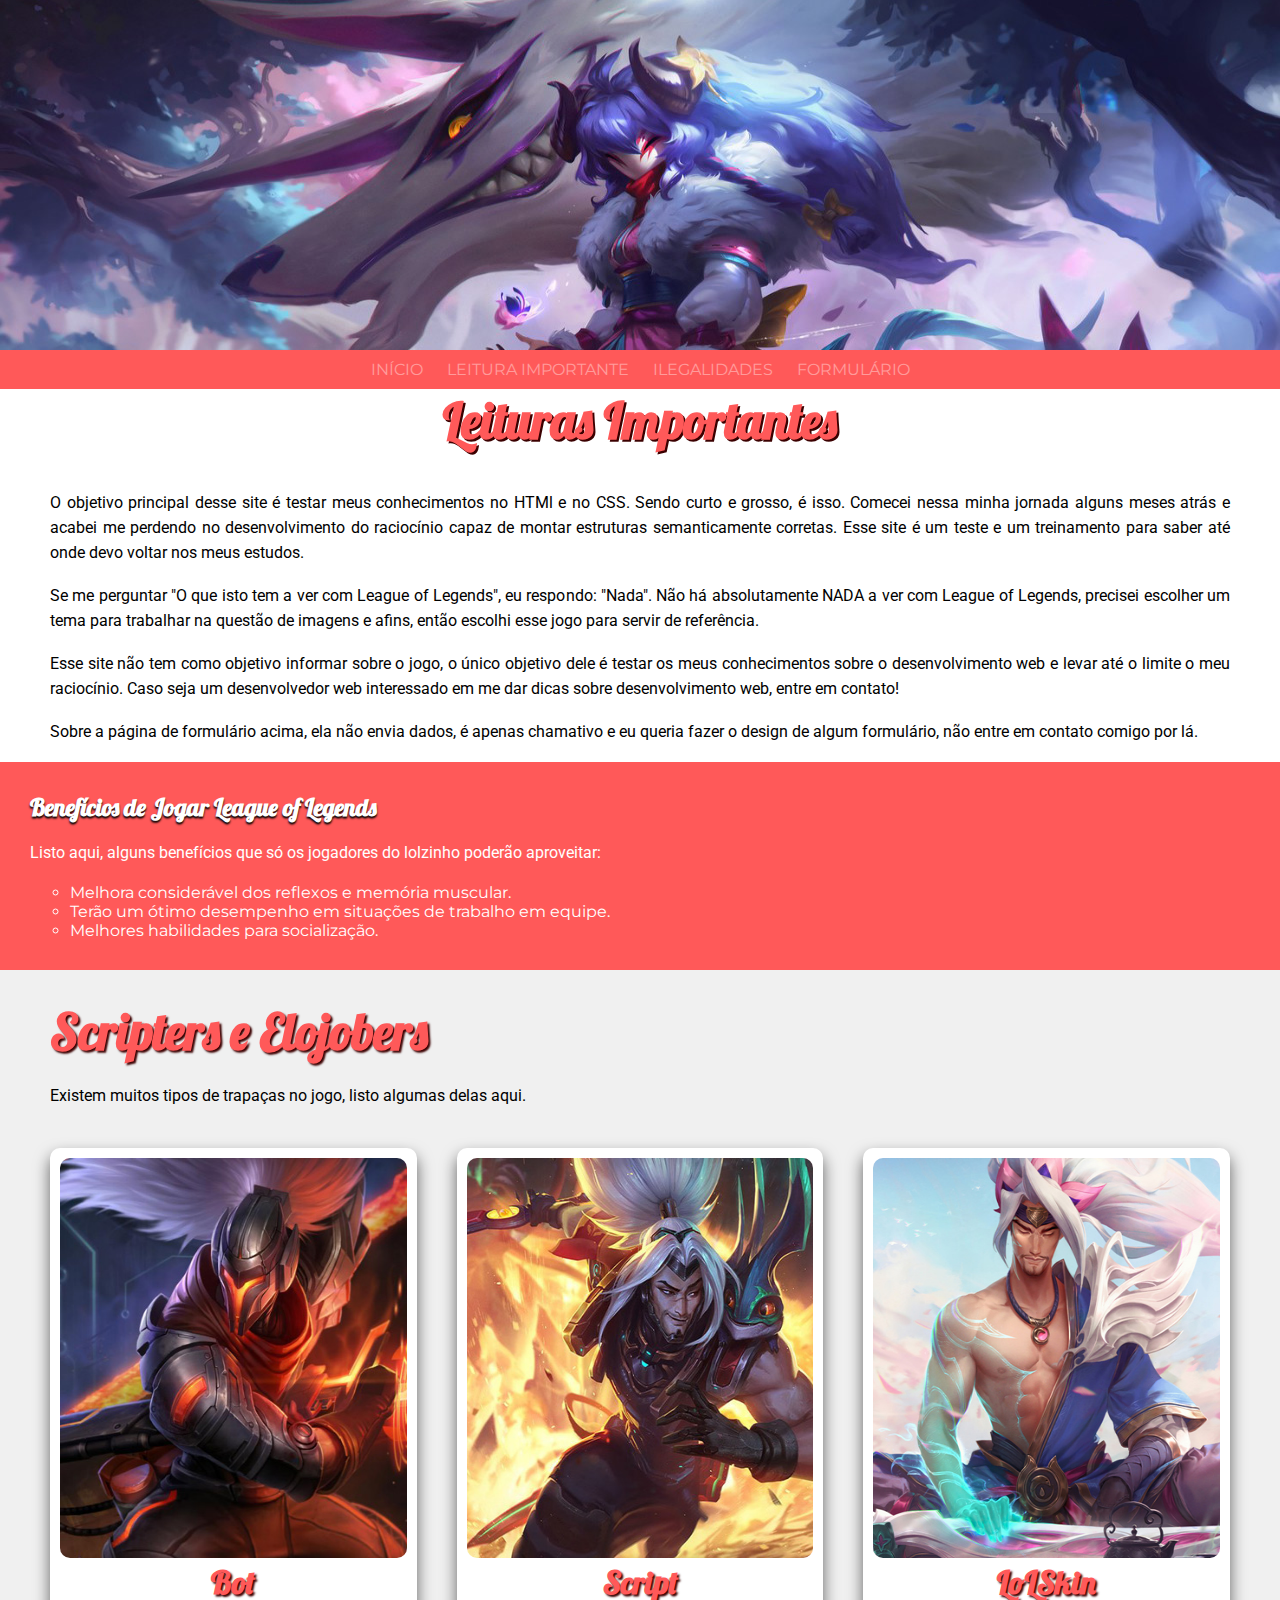
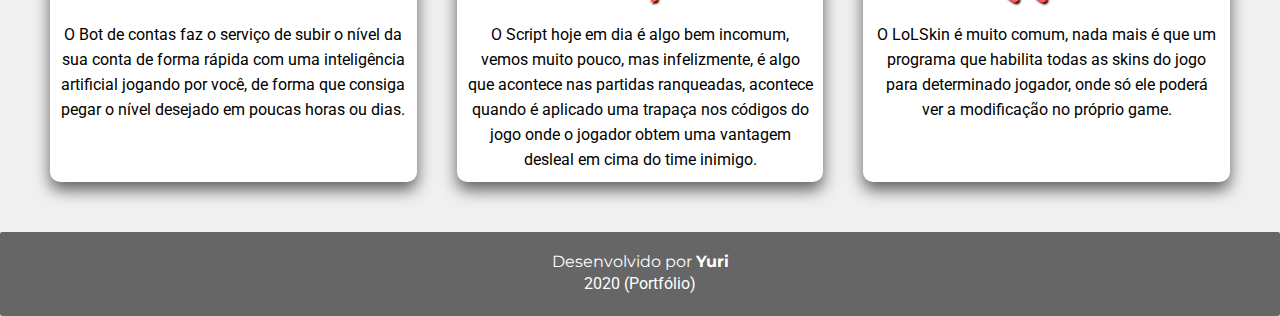
<file: index.html>
<!DOCTYPE html>
<!--ESSE FOI O MEU PRIMEIRO PROJETO, NUNCA MONTEI UMA PÁGINA WEB ANTES DESSE PROJETO-->
<!--ESSE FOI O MEU PRIMEIRO PROJETO, NUNCA MONTEI UMA PÁGINA WEB ANTES DESSE PROJETO-->
<!--ESSE FOI O MEU PRIMEIRO PROJETO, NUNCA MONTEI UMA PÁGINA WEB ANTES DESSE PROJETO-->
<html lang="pt-br">
    <head>
        <title>Inicio</title>
        <meta charset="UTF-8" />
        <meta name="author" content="Yuri" />
        <meta name="viewport" content="width=device-width, initial-scale=1">
        <meta name="keywords" content="League of Legends, campeões lol, riot points, notas da atualização lol" />
        <meta name="description" content="um site onde eu testo meus conhecimentos para voltar a estudar HTML & CSS" />
        <link rel="stylesheet" type="text/css" href="style.css">
    </head>
    <body>

        <!--HEADER--> 

        <header>
            <img id="kindred" src="imgs/kindred.jpg" width="1350" height="350" alt="Kindred Spirit Blossom">
         </header>

        <!--FIM DA HEADER--> 

        <!--NAVEGAÇÃO--> 

         <nav>
            <a id="menu_letras"  href="#">Início</a>
            <a id="menu_letras"  href="#beneficios">leitura importante</a>
            <a id="menu_letras"  href="#ilegalidades">Ilegalidades</a>
            <a id="menu_letras"  href="formulario.html" target="_blank">Formulário</a>
         </nav>

         <!--FIM DA NAVEGAÇÃO--> 

         <!--INICIO DA LEITURA IMPORTANTE--> 

         <article>
            <h1 id="titulo_principal">Leituras Importantes</h1><br>
                <p align="justify">O objetivo principal desse site é testar meus conhecimentos no HTMl e no CSS.
                Sendo curto e grosso, é isso. Comecei nessa minha jornada alguns meses atrás e 
                acabei me perdendo no desenvolvimento do raciocínio capaz de montar estruturas
                semanticamente corretas. Esse site é um teste e um treinamento para saber até onde
                devo voltar nos meus estudos.</p><br>

            <p align="justify">Se me perguntar "O que isto tem a ver com League of Legends", eu respondo: "Nada". Não há
                absolutamente NADA a ver com League of Legends, precisei escolher um tema para trabalhar
                na questão de imagens e afins, então escolhi esse jogo para servir de referência.</p><br>

            <p align="justify">Esse site não tem como objetivo informar sobre o jogo, o único objetivo dele é testar
                os meus conhecimentos sobre o desenvolvimento web e levar até o limite o meu raciocínio. Caso
                seja um desenvolvedor web interessado em me dar dicas sobre desenvolvimento web, entre em contato!</p><br>

             <p align="justify">Sobre a página de formulário acima, ela não envia dados,
                 é apenas chamativo e eu queria fazer o design de algum formulário, não entre em contato comigo
                 por lá.</p><br>
        </article>

        <!--FIM DA LEITURA IMPORTANTE--> 

        <!--INICIO DOS BENEFÍCIOS-->

        <section id="fundo_beneficios">

            <h2 id="beneficios_de_jogar_lol">Benefícios de Jogar League of Legends</h2><br>
            <p align="justify">Listo aqui, alguns benefícios que só os jogadores do lolzinho poderão aproveitar:</p><br></font>
            <ul type="circle">
                
                <li>Melhora considerável dos reflexos e memória muscular.</li>
                <li>Terão um ótimo desempenho em situações de trabalho em equipe.</li>
                <li>Melhores habilidades para socialização.</li>
                
            </ul>
        </section>

        <!--FIM DOS BENEFICIOS-->
        <!--INICIO DAS ILEGALIDADES-->
        <section id="ilegalidades">
        <h2 class="scripters_elojobers">Scripters e Elojobers</h2>
        <p align="justify" class="h2_scripters_elojobers">Existem muitos tipos de trapaças no jogo, listo algumas delas aqui.</p>
        <!--CARDS-->
        <div id="container_geral_cards">
            <div class="card">
                <img src="imgs/bot.jpg" class="img_card" style="width:100%">
                <div class="card_content">
                    <b><h1>Bot</h1></b>
                    <p>O Bot de contas faz o serviço de subir o nível da sua conta de forma rápida
                        com uma inteligência artificial jogando por você, de forma que consiga pegar 
                        o nível desejado em poucas horas ou dias.</p>
                </div>
            </div>
            <div class="card">
                <img src="imgs/script.jpg" class="img_card" style="width:100%">
                <div class="card_content">
                    <b><h1>Script</h1></b>
                    <p>O Script hoje em dia é algo bem incomum, vemos muito pouco, mas infelizmente, é algo que acontece
                        nas partidas ranqueadas, acontece quando é aplicado uma trapaça nos códigos do jogo onde o jogador
                        obtem uma vantagem desleal em cima do time inimigo.</p>
                </div>
            </div>
            <div class="card">
                <img src="imgs/lolskin.jpg" class="img_card" style="width:100%" >
                <div class="card_content">
                    <b><h1>LoLSkin</h1></b>
                    <p>O LoLSkin é muito comum, nada mais é que um programa que habilita todas as skins do jogo
                        para determinado jogador, onde só ele poderá ver a modificação no próprio game.</p>
                </div>
            </div>
        </div>
    </section>

             <!--FIM DOS CARDS-->  

             <!--FIM DAS ILEGALIDADES-->

             <footer>Desenvolvido por <b><a id="segredo" href="https://github.com/yurigross"" target=_blank style=>Yuri</a></b>
                <P>2020 (Portfólio)</P></footer>
    </body>
</html>
</file>
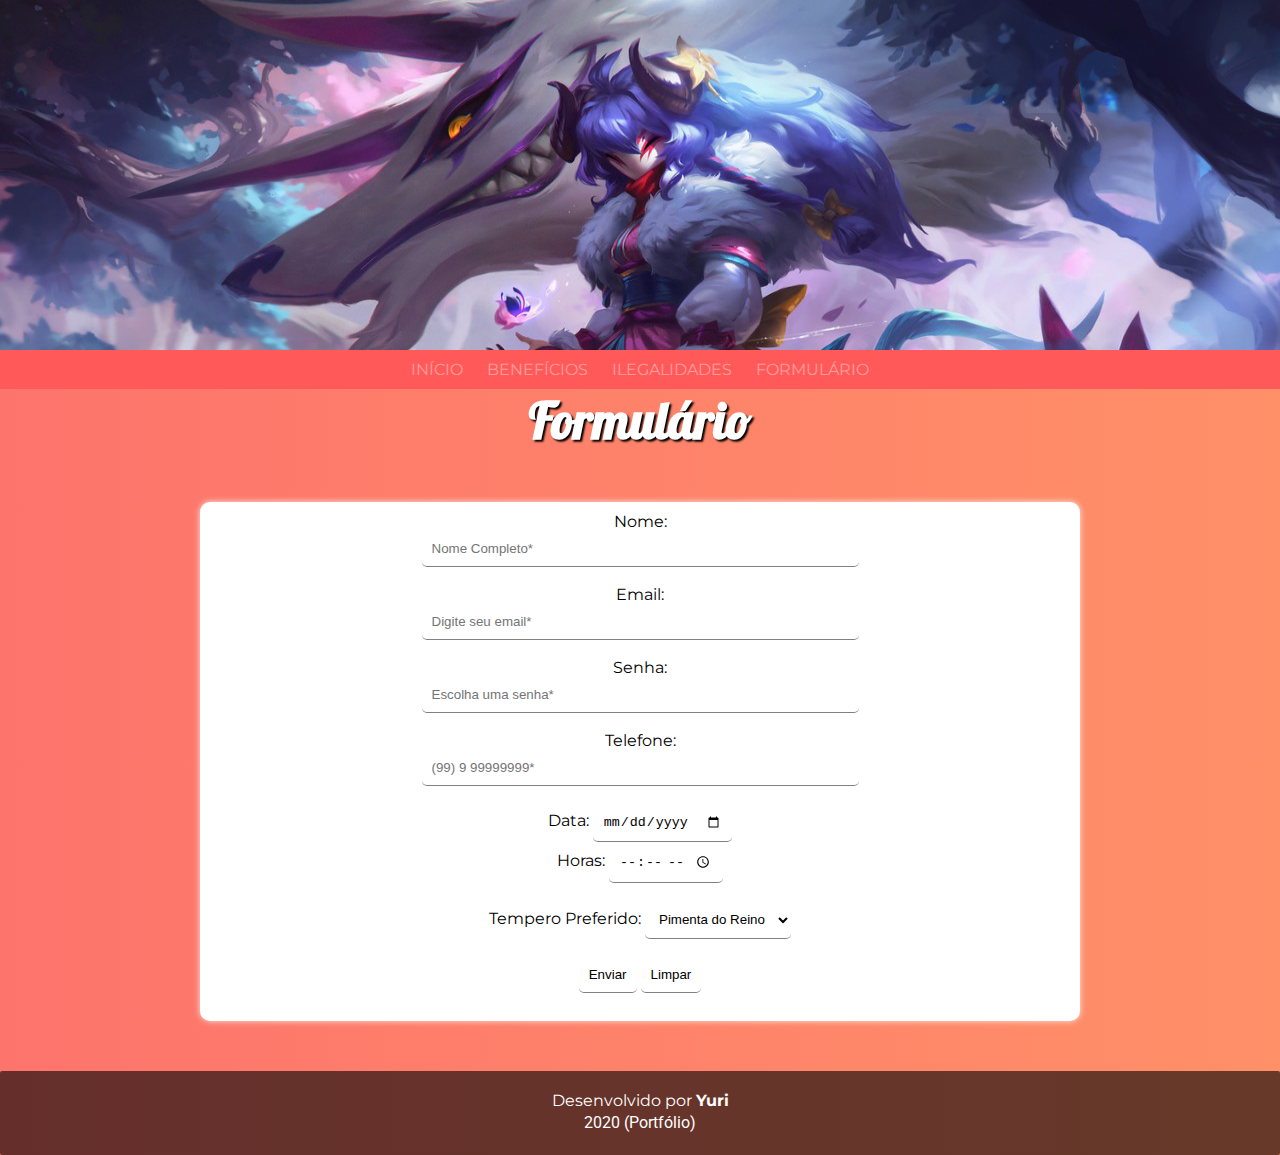
<file: formulario.html>
<html lang="pt-br">
<!--ESSE FOI O MEU PRIMEIRO PROJETO, NUNCA MONTEI UMA PÁGINA WEB ANTES DESSE PROJETO-->
<!--ESSE FOI O MEU PRIMEIRO PROJETO, NUNCA MONTEI UMA PÁGINA WEB ANTES DESSE PROJETO-->
<!--ESSE FOI O MEU PRIMEIRO PROJETO, NUNCA MONTEI UMA PÁGINA WEB ANTES DESSE PROJETO-->


<head>
    <meta charset="UTF-8">
    <meta name="viewport" content="width=device-width, initial-scale=1">
    <link rel="stylesheet" type="text/css" href="style.css" />
    <title>Formulário</title>
</head>
<body class="body_formulario">
    <header>
        <img id="kindred" src="imgs/kindred.jpg" width="1350" height="350" alt="Kindred Spirit Blossom">
     </header>
     <nav>
        <a id="menu_letras"  href="/index.html" target="_blank">Início</a>
        <a id="menu_letras"  href="/index.html " target="_blank">Benefícios</a>
        <a id="menu_letras"  href="/index.html" target="_blank">Ilegalidades</a>
        <a id="menu_letras"  href="#"   >Formulário</a>
     </nav>
    <h1 class="titulo_formulario">Formulário</h1>
    <div class="container_formulario">
        <form action="" method="GET" name="formulario">
       
        <label for="nome">Nome:</label><br>
        <input type="text" id="nome" name="nome" size="50" placeholder="Nome Completo*" required><br><br>

        <label for="email">Email:</label><br>
        <input type="email" id="email" name="email" size="50" placeholder="Digite seu email*" required><br><br>
        
        <label for="senha">Senha:</label><br>
        <input type="password" id="senha" name="senha" size="50" placeholder="Escolha uma senha*" required><br><br>

        <label for="telefone">Telefone:</label><br>
        <input type="tel" id="telefone" name="telefone" size="50" placeholder="(99) 9 99999999*" required><br><br>


        <label for="data">Data:</label>
        <input type="date" id="data" name="data"><br>
        <label for="horario">Horas:</label>
        <input type="time" id="horario" name="horario"><br><br>
        
        <label for="tempero">Tempero Preferido:</label>
        <select id="tempero" name="tempero">
            <option value="1">Pimenta do Reino</option>
            <option value="2">Açafrão</option>
            <option value="3">Noz Moscada</option>
            <option value="4">Manjerona</option>
        </select>
        

        <br><br>
        <input type="submit" id="enviar" name="enviar" value="Enviar"> 
        <input type="reset" id="resetar" name="resetar" value="Limpar"><br><br>
    
    </div>
    </form>
    </font>
    <footer>Desenvolvido por <b><a id="segredo" href="https://github.com/yurigross" target=_blank style=>Yuri</a></b>
        <P>2020 (Portfólio)</P></footer>
</body>
</html>
</file>
<file: style.css>
@import url('https://fonts.googleapis.com/css2?family=Lobster&family=Roboto:wght@300&display=swap');
@import url('https://fonts.googleapis.com/css2?family=Montserrat:wght@300&display=swap');
/*ESSE FOI O MEU PRIMEIRO PROJETO, NUNCA MONTEI UMA PÁGINA WEB ANTES DESSE PROJETO*/
/*ESSE FOI O MEU PRIMEIRO PROJETO, NUNCA MONTEI UMA PÁGINA WEB ANTES DESSE PROJETO*/
/*ESSE FOI O MEU PRIMEIRO PROJETO, NUNCA MONTEI UMA PÁGINA WEB ANTES DESSE PROJETO*/
*{
    margin: 0px;
    padding: 0px;
}
/*------------PRIMEIRA PAGINA-------------*/
/*--------HEADER E NAV----------*/
header, #kindred{
    width:100%;
    height:350px;
}


nav{
    padding: 10px;
    background-color: #ff5959;
    text-align: center;
}

#menu_letras{
    text-transform: uppercase;
    font-family: 'Montserrat', sans-serif;
    color: white;
    padding: 10px;
    opacity: 0.4;
    transition: 0.3s;
}

#menu_letras:link, #menu_letras:hover, #menu_letras:visited{
    text-decoration: none;
}

#menu_letras:hover{
    opacity: 1;
}

/*------- FIM HEADER E NAV--------*/
/*------- LEITURA IMPORTANTE------*/
#titulo_principal{
    text-align: center;
    color: #ff5959;
    text-shadow: #3b0000 2px 2px 0px;
    margin-bottom: 20px;
    font-size: 50px;
}

article p{
    background-color: white;
    padding: 0px 50px;
    margin: auto;
}
/*------- FIM DA LEITURA IMPORTANTE------*/
/*----------- BENEFICIOS --------*/
#fundo_beneficios{
    background-color: #ff5959;
    color: white;
    padding: 30px;
}

#beneficios_de_jogar_lol{
    text-shadow: black 0px 2px 2px;
}

ul{
    font-family: 'Montserrat', sans-serif; 
    margin-left: 40px;
}
/*----------- FIM BENEFICIOS --------*/
#ilegalidades{
    background-color: #f0f0f0;
    padding: 30px;
}

.scripters_elojobers{
    margin-bottom: 20px;
    font-size: 50px;
    color: #ff5959;
    text-shadow: #3b0000 2px 2px 2px;
    margin-left: 20px;
}

.h2_scripters_elojobers{
    margin-bottom: 20px;
    margin-left: 20px;

}


/*TRABALHO NOS CARDS*/
.card{
    background-color: white;
    margin-bottom: 10px;
    width: 30%;
    text-align: center;
    margin: 20px;
    padding: 10px;
    border-radius: 10px;
    box-shadow: 0 8px 16px 0 rgba(0,0,0,0.6);

}

.card h1{
    text-align: center;
    color: #ff5959;
    text-shadow: #3b0000 2px 2px 2px;
    margin-bottom: 20px;
}

#container_geral_cards{
    display: flex;

}

.img_card{
    height: 400px;
    border-radius: 10px;
}
/*FIM DOTRABALHO NOS CARDS*/
h1{
    font-family: 'Lobster', cursive;
}
h2{
    font-family: 'Lobster', cursive;
}
p{
    font-family: 'Roboto', sans-serif;
    line-height: 25px;
}


footer{
    background: rgba(0,0,0,0.6);
    text-align: center;
    font-family: 'Montserrat', sans-serif;  
    color: white;
    border-radius: 2px;
    padding: 20px;
    box-sizing: border-box;
    margin: 0px;
    display: block;
}
#segredo:visited, #segredo:link, #segredo:hover {
    text-decoration: none;
    color: white;
}

/*   ANIMACAO     */

@keyframes fade{

from{
    opacity: 0;
    transform: scale(0.9);
}
to{
    opacity: 1;
    transform: scale(1);
}}

/*--------FORMULÁRIO-----------*/


.titulo_formulario{
    text-align: center;
    color: white;
    text-shadow: black 2px 2px 2px;
    font-size: 50px;

}

.body_formulario{
    background: #fd746c;
    background: -webkit-linear-gradient(to left, #ff9068, #fd746c); 
    background: linear-gradient(to left, #ff9068, #fd746c);
    
}

.container_formulario{
    background-color: white;
    margin: 50px 200px;
    padding: 10px 0px;
    box-shadow: 0px 0px 6px 0 rgba(255,255,255,0.8);
    border-radius: 10px;
}

form{
    text-align: center;
}

input, select{
    border-radius: 5px;
    background: none;
    color: black;
    padding: 10px 10px 10px 10px;
    border: none;
    border-bottom: 1px solid gray;
}

input:focus{
    outline: none;    
}

label{
    font-family: 'Montserrat', sans-serif;
}

select:focus{
    outline:none;
}


/**DEIXANDO RESPONSIVO**/
/**PRIMEIRA PAGINA**/
@media (max-width: 768px) {
    header{
        display: none;
    }

    nav{
        padding: 5vh;
    }

    nav a{
        font-size: 3vh;
    }

    #menu_letras{
        display: flex;
        flex-direction: column;
    }

    #titulo_principal{
        font-size: 30px;
        padding-top: 10px;
    }

    article p{
        margin: 10px 20px;
    }

    #beneficios_de_jogar_lol{
        font-size: 20px;
        justify-content: center;
    }

    #container_geral_cards{
        display: flex;
        flex-direction: column;
   
    }

    .card{
        margin: 30px auto;
        width: 100%;
    }

    .card img{
        height: 220px;
    }

/**FORMULÁRIO**/

    .titulo_formulario{
        font-size: 40px;
    }

    .container_formulario{
        background-color: white;
        margin: 10px;
        padding: 10px;
    }
    
    input{
        max-width: 200px;
        

    }
}
</file>
